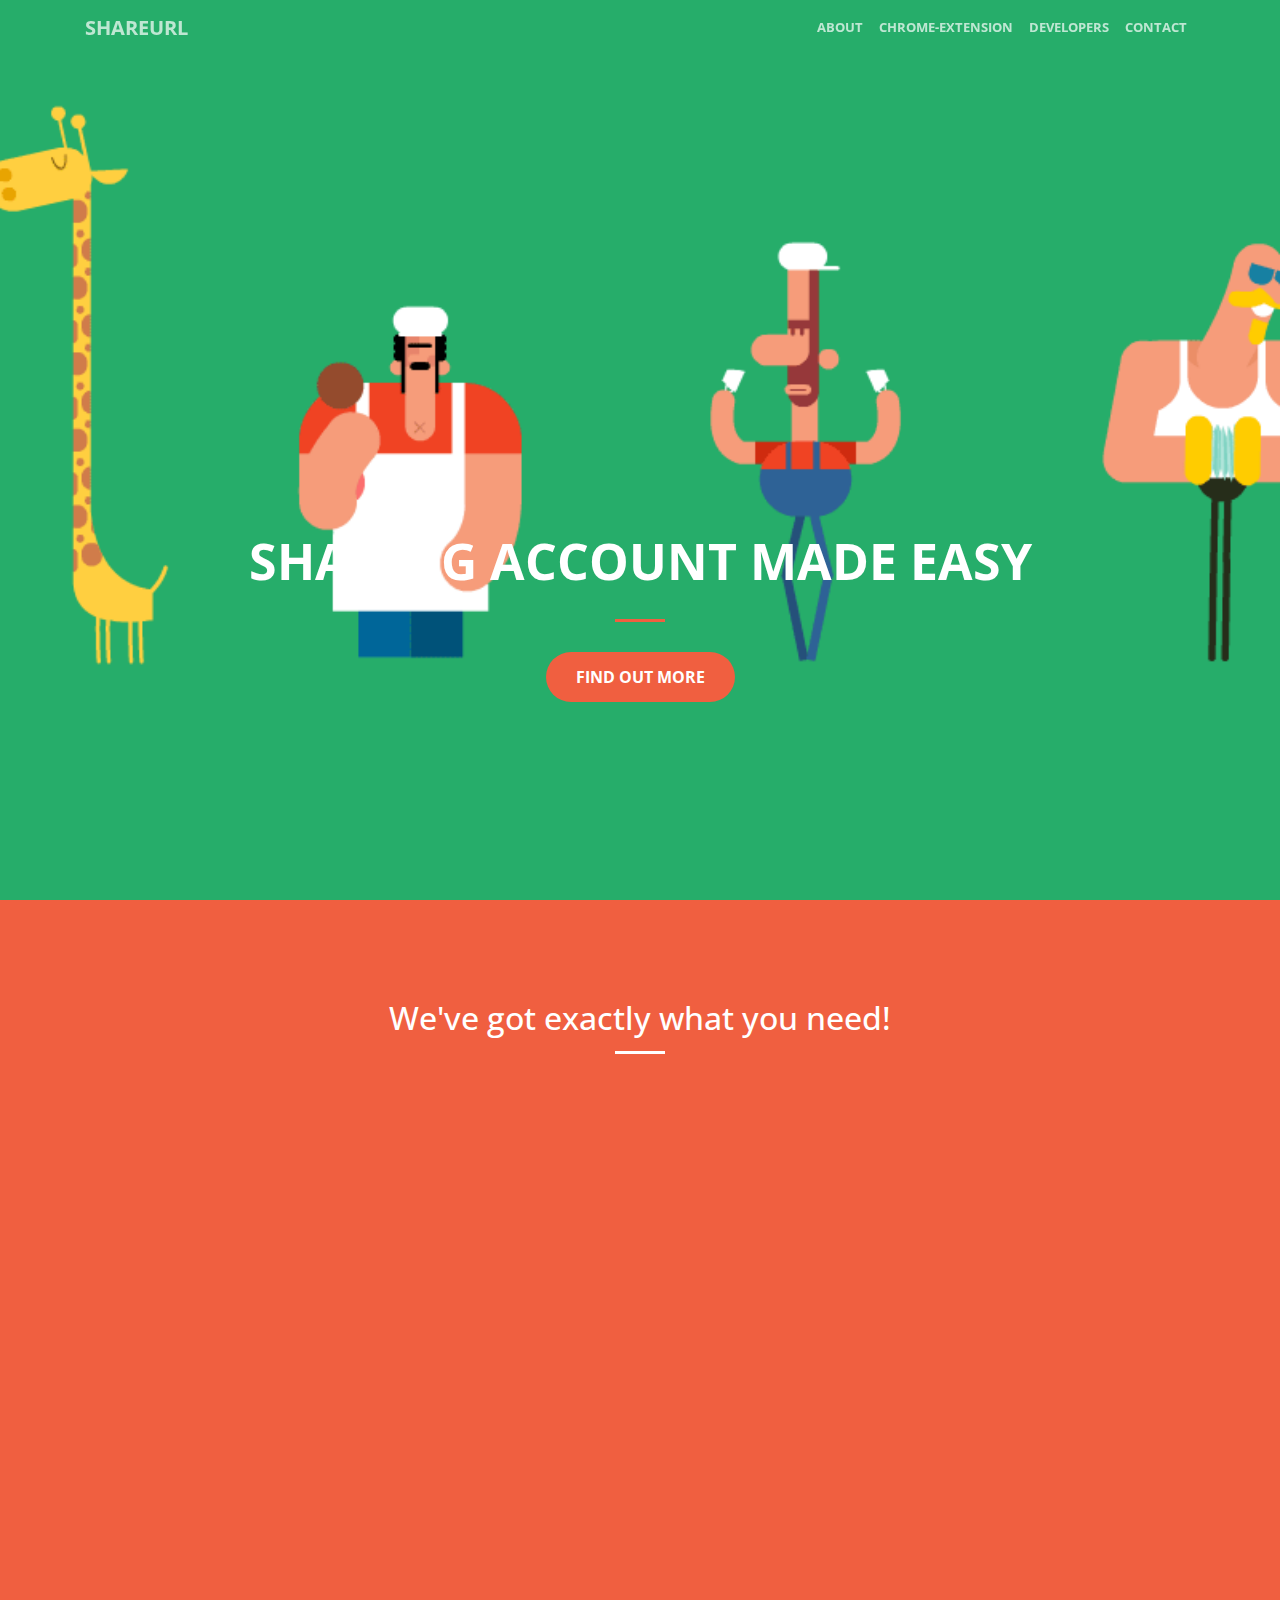
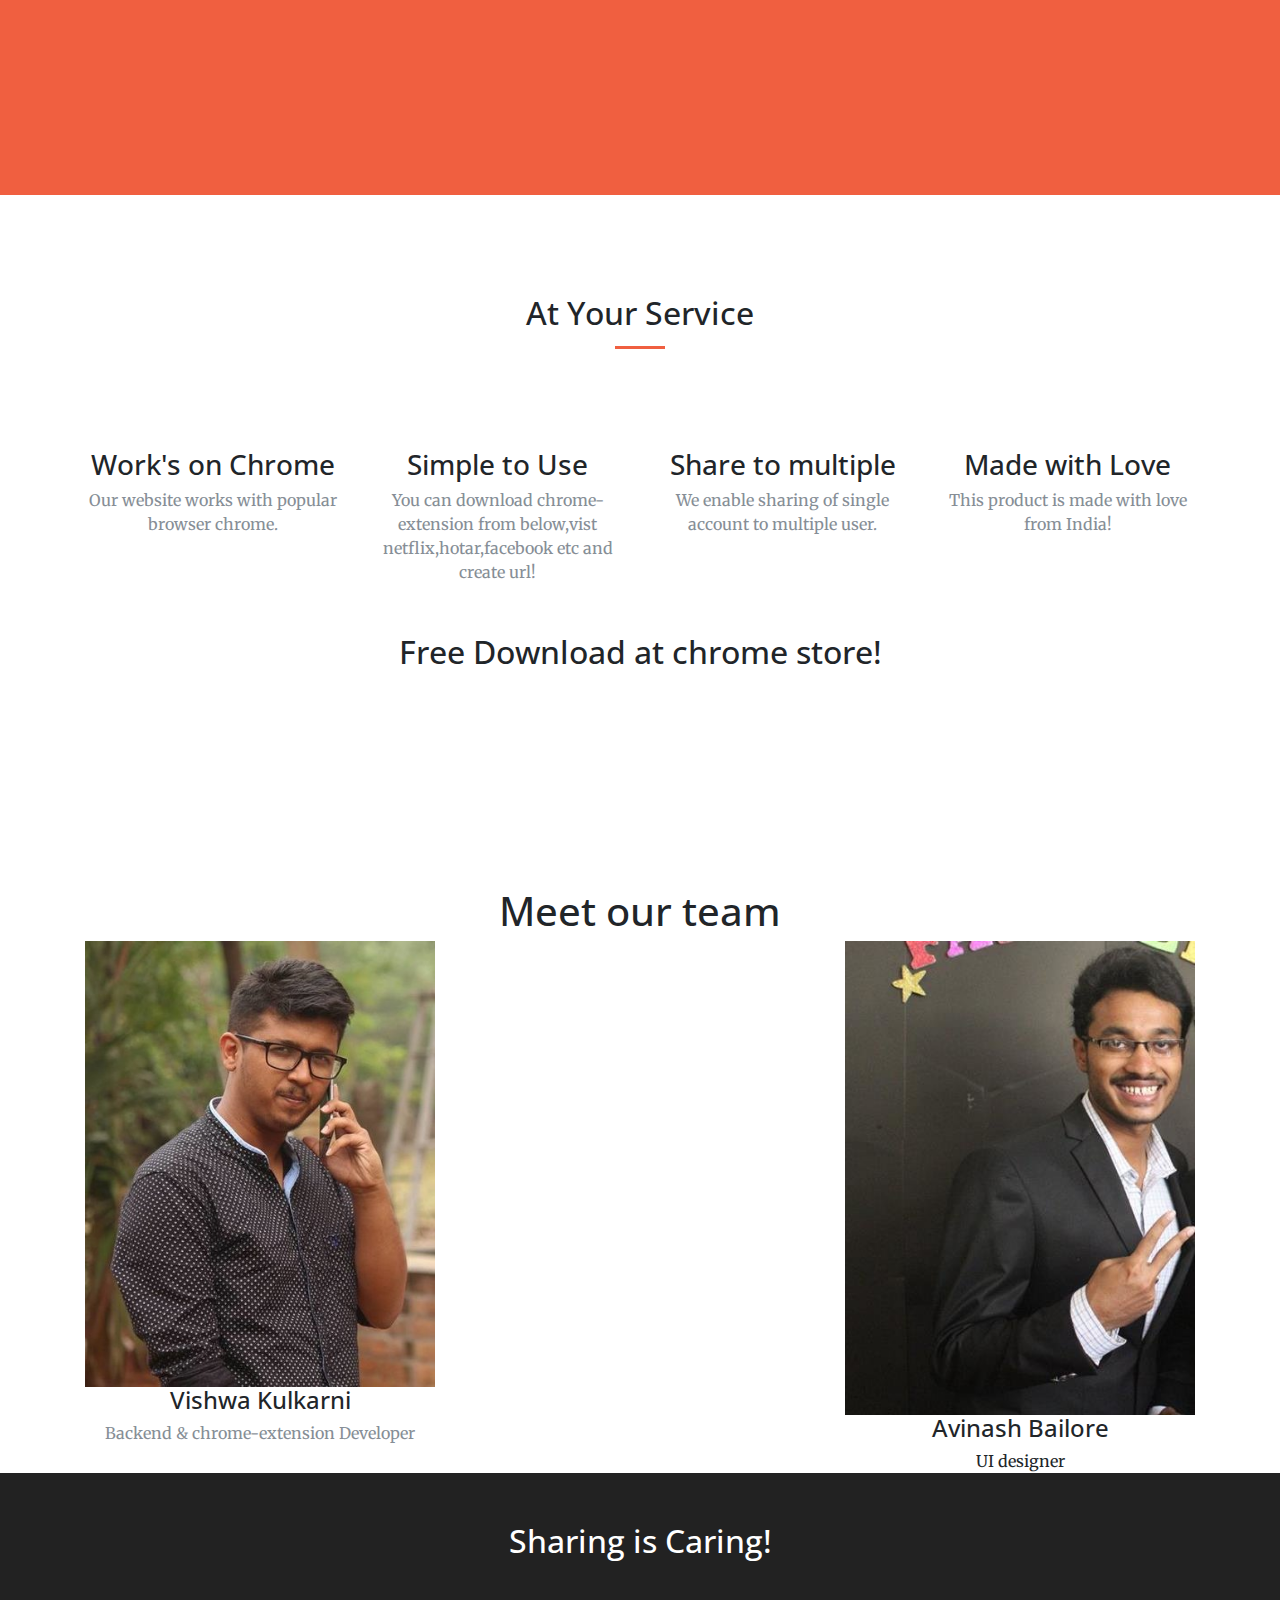
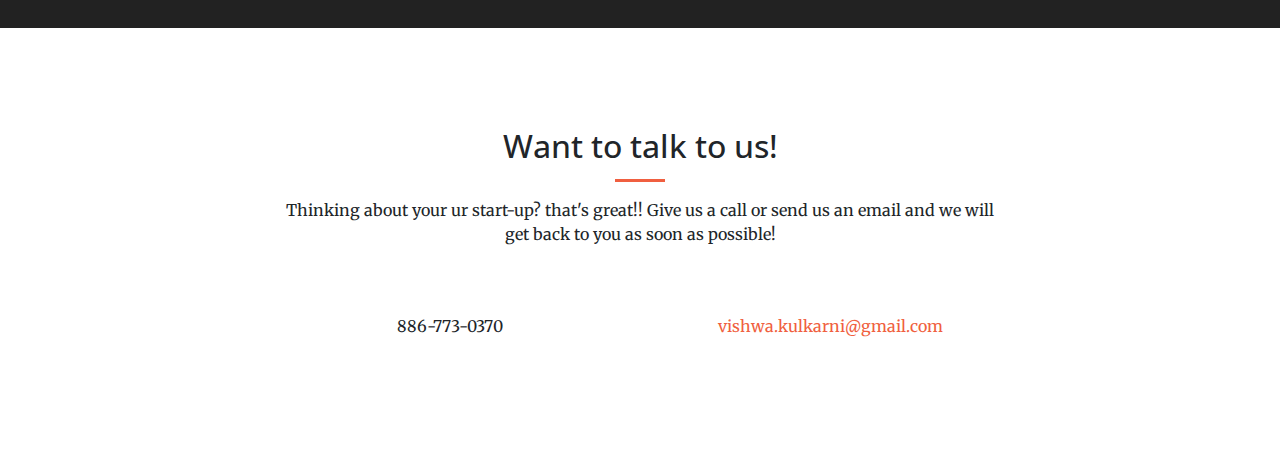
<file: templates/index.html>
<!DOCTYPE html>
<html lang="en">

  <head>

    <meta charset="utf-8">
    <meta name="viewport" content="width=device-width, initial-scale=1, shrink-to-fit=no">
    <meta name="description" content="">
    <meta name="author" content="">

    <title>ShareUrl-Sharing is caring</title>

    <!-- Bootstrap core CSS -->
    <link href="../static/vendor/bootstrap/css/bootstrap.min.css" rel="stylesheet">

    <link rel="shortcut icon" type="image/png" href="../static/img/icons/logo.png"/>


    <!-- Custom fonts for this template -->
    <link href="../static/vendor/font-awesome/css/font-awesome.min.css" rel="stylesheet" type="text/css">
    <link href='https://fonts.googleapis.com/css?family=Open+Sans:300italic,400italic,600italic,700italic,800italic,400,300,600,700,800' rel='stylesheet' type='text/css'>
    <link href='https://fonts.googleapis.com/css?family=Merriweather:400,300,300italic,400italic,700,700italic,900,900italic' rel='stylesheet' type='text/css'>

    <!-- Plugin CSS -->
    <link href="../static/vendor/magnific-popup/magnific-popup.css" rel="stylesheet">

    <!-- Custom styles for this template -->
    <link href="../static/css/template.css" rel="stylesheet">
    <link href="../static/css/creative.css" rel="stylesheet">
    <link href="../static/css/materialdesignicons.min.css" rel="stylesheet">

  </head>

  <body id="page-top">

    <!-- Navigation -->
    <nav class="navbar navbar-expand-lg navbar-light fixed-top" id="mainNav">
      <div class="container">
        <a class="navbar-brand js-scroll-trigger" href="#page-top">ShareUrl</a>
        <button class="navbar-toggler navbar-toggler-right" type="button" data-toggle="collapse" data-target="#navbarResponsive" aria-controls="navbarResponsive" aria-expanded="false" aria-label="Toggle navigation">
          <span class="navbar-toggler-icon"></span>
        </button>
        <div class="collapse navbar-collapse" id="navbarResponsive">
          <ul class="navbar-nav ml-auto">
            <li class="nav-item">
              <a class="nav-link js-scroll-trigger" href="#about">About</a>
            </li>
            <li class="nav-item">
              <a class="nav-link js-scroll-trigger" href="#services">chrome-extension</a>
            </li>
            <li class="nav-item">
              <a class="nav-link js-scroll-trigger" href="#portfolio">developers</a>
            </li>
            <li class="nav-item">
              <a class="nav-link js-scroll-trigger" href="#contact">Contact</a>
            </li>
          </ul>
        </div>
      </div>
    </nav>

    <header class="masthead mastheadNavigate">
      <div class="header-content">
        <div class="header-content-inner">
          <br><br><br><br><br><br><br><br><br><br><br><br><br><br>
          <h1 id="homeHeading">Sharing account made easy</h1>
          <hr>
          <a class="btn btn-primary btn-xl js-scroll-trigger" href="#about">Find Out More</a>
        </div>
      </div>
    </header>

    <section class="bg-primary" id="about">
      <div class="container">
          <h2 align="center" class="section-heading text-white">We've got exactly what you need!</h2>
          <hr class="light"> 
          <div class="embed-responsive embed-responsive-16by9">
              <iframe class="embed-responsive-item" src="https://www.youtube.com/embed/mBrI1czju7w"></iframe>
            </div>            
      </div>
    </section>

    <section id="services">
      <div class="container">
        <div class="row">
          <div class="col-lg-12 text-center">
            <h2 class="section-heading">At Your Service</h2>
            <hr class="primary">
          </div>
        </div>
      </div>
      <div class="container">
        <div class="row">
          <div class="col-lg-3 col-md-6 text-center">
            <div class="service-box">
              <i class="fa fa-4x fa-chrome text-primary sr-icons"></i>
              <h3>Work's on Chrome</h3>
              <p class="text-muted">Our website works with popular browser chrome.</p>
            </div>
          </div>
          <div class="col-lg-3 col-md-6 text-center">
            <div class="service-box">
              <i class="fa fa-cog fa-spin fa-4x fa-fw text-primary sr-icons"></i>
              <h3>Simple to Use</h3>
              <p class="text-muted">You can download chrome-extension from below,vist netflix,hotar,facebook etc and create url! </p>
            </div>
          </div>
          <div class="col-lg-3 col-md-6 text-center">
            <div class="service-box">
              <i class="fa fa-4x  fa-users text-primary sr-icons"></i>
              <h3>Share to multiple</h3>
              <p class="text-muted">We enable sharing of single account to multiple user.</p>
            </div>
          </div>
          <div class="col-lg-3 col-md-6 text-center">
            <div class="service-box">
              <i class="fa fa-4x fa-heart text-primary sr-icons"></i>
              <h3>Made with Love</h3>
              <p class="text-muted">This product is made with love from India!</p>
            </div>
          </div>
        </div>
      </div>
      <div class="call-to-action">
          <div class="container text-center">
            <h2>Free Download at chrome store!</h2>
            <a class="btn btn-primary btn-xl sr-button" href="https://chrome.google.com/webstore/detail/fanfmpddlmekneofaoeijddmadflebof/" target="_blank" >Download Now!</a>
          </div>
        </div>
    </section>

    <section class="p-0" id="portfolio">
        <div class="container">
          <div class="sectionContent">
             <h1 align="center">
                Meet our team
              </h1>
            <div class="row nino-hoverEffect">
              <div class="col-md-4 col-sm-4">
                <div class="item">
                  <div class="overlay" href="#">
                    <div class="content">
                        <a href="https://www.facebook.com/vishy.kulkarni" class="nino-icon"><i class="fa fa-facebook fa-3x sr-contact"></i></a>
                        <a href="https://twitter.com/vishy_kulk" class="nino-icon"><i class="fa fa-twitter fa-3x sr-contact"></i></a>
                        <a href="https://www.instagram.com/vishy_kulk/" class="nino-icon"><i class="fa fa-instagram fa-3x sr-contact"></i></a>
                        <a href="https://github.com/vishwakulkarni" class="nino-icon"><i class="fa fa-github fa-3x sr-contact"></i></a>
                    </div>
                    <img src="../static/img/portfolio/fullsize/rsz_vishwa.jpg" alt="">
                  </div>
                </div>
                <div class="info">
                  <h4 class="name">Vishwa Kulkarni</h4>
                  <p class="text-muted">Backend & chrome-extension Developer</p>
                </div>
              </div>
              <div class="col-md-4 col-sm-4">
              </div>
              <div class="col-md-4 col-sm-4">
                <div class="item">
                  <div class="overlay" href="#">
                    <div class="content">
                      <a href="https://www.facebook.com/avinash.bailore" class="nino-icon"><i class="fa fa-facebook fa-3x sr-contact"></i></a>
                      <a href="https://www.facebook.com/avinash.bailore" class="nino-icon"><i class="fa fa-twitter fa-3x sr-contact"></i></a>
                      <a href="https://www.facebook.com/avinash.bailore" class="nino-icon"><i class="fa fa-instagram fa-3x sr-contact"></i></a>
                      <a href="https://www.facebook.com/avinash.bailore" class="nino-icon"><i class="fa fa-github fa-3x sr-contact"></i></a>
                    </div>
                    <img src="../static/img/portfolio/fullsize/rsz_avi.jpg" alt="">
                  </div>
                </div>
                <div class="info">
                  <h4 class="name">Avinash Bailore</h4>
                  <span class="regency">UI designer</span>
                </div>
              </div>
            </div>
          </div>
        </div>
        <!-- <div class="container">
            <div class="row">
              <div class="col-lg-12 text-center">
                <h2 class="section-heading">Our Amazing Team</h2>
      
              </div>
            </div>
            <div class="row">
              <div class="col-sm-4">
                <div class="team-member">
                  <img class="mx-auto rounded-circle" src="../static/img/portfolio/fullsize/rsz_vishwa.jpg" alt="">
                  <h4>Vishwa Kulkarni</h4>
                  <p class="text-muted">Backend & Extension developer</p>
                  <ul class="list-inline social-buttons">
                    <li class="list-inline-item">
                        <a href="https://twitter.com/vishy_kulk"><i class="fa fa-twitter fa-3x sr-contact"></i></a>
                    </li>
                    <li class="list-inline-item">
                        <a href="https://www.facebook.com/vishy.kulkarni"><i class="fa fa-facebook fa-3x sr-contact"></i></a>
                    </li>
                    <li class="list-inline-item">
                        <a href="https://github.com/vishwakulkarni"><i class="fa fa-github fa-3x sr-contact"></i></a>
                    </li>
                  </ul>
                </div>
              </div>
              <div class="col-sm-4">
        
              </div>
              <div class="col-sm-4">
                <div class="team-member">
                  <img class="mx-auto rounded-circle" src="../static/img/portfolio/fullsize/rsz_avi.jpg" alt="">
                  <h4>Avinash Bailore</h4>
                  <p class="text-muted">Frontend Developer</p>
                  <ul class="list-inline social-buttons">
                      <li class="list-inline-item">
                          <a href="https://www.facebook.com/avinash.bailore"><i class="fa fa-twitter fa-3x sr-contact"></i></a>
                      </li>
                      <li class="list-inline-item">
                          <a href="https://www.facebook.com/avinash.bailore"><i class="fa fa-facebook fa-3x sr-contact"></i></a>
                      </li>
                      <li class="list-inline-item">
                          <a href="https://www.facebook.com/avinash.bailore"><i class="fa fa-github fa-3x sr-contact"></i></a>
                      </li>
                    </ul>
                </div>
              </div>
            </div>
            <div class="row">
              <div class="col-lg-8 mx-auto text-center">
                
              </div>
            </div>
          </div> -->
    </section>

    <div class="call-to-action bg-dark">
      <div class="container text-center">
        <h2 color="white">Sharing is Caring!</h2>
      </div>
    </div>

    <section id="contact">
      <div class="container">
        <div class="row">
          <div class="col-lg-8 mx-auto text-center">
            <h2 class="section-heading">Want to talk to us!</h2>
            <hr class="primary">
            <p>Thinking about your ur start-up? that's great!! Give us a call or send us an email and we will get back to you as soon as possible!</p>
          </div>
        </div>
        <div class="row">
          <div class="col-lg-4 ml-auto text-center">
            <i class="fa fa-phone fa-3x sr-contact"></i>
            <p>886-773-0370</p>
          </div>
          <div class="col-lg-4 mr-auto text-center">
            <i class="fa fa-envelope-o fa-3x sr-contact"></i>
            <p>
              <a href="mailto:vishwa.kulkarni@gmail.com">vishwa.kulkarni@gmail.com</a>
            </p>
          </div>
        </div>
      </div>
    </section>

    <!-- Bootstrap core JavaScript -->
    <script src="../static/vendor/jquery/jquery.min.js"></script>
    <script src="../static/vendor/popper/popper.min.js"></script>
    <script src="../static/vendor/bootstrap/js/bootstrap.min.js"></script>

    <!-- Plugin JavaScript -->
    <script src="../static/vendor/jquery-easing/jquery.easing.min.js"></script>
    <script src="../static/vendor/scrollreveal/scrollreveal.min.js"></script>
    <script src="../static/vendor/magnific-popup/jquery.magnific-popup.min.js"></script>

    <!-- Custom scripts for this template -->
    <script src="../static/js/creative.min.js"></script>

  </body>

</html>
</file>
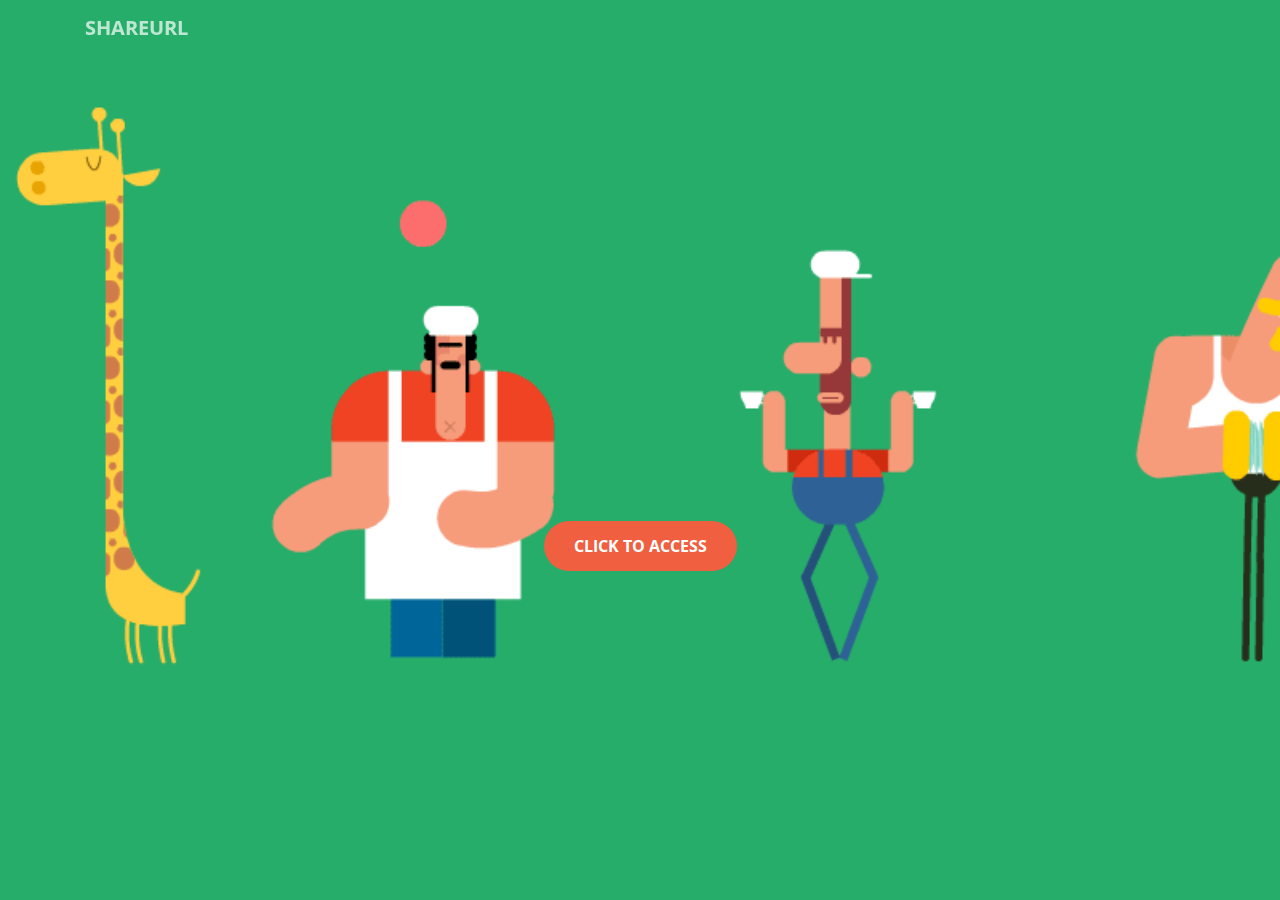
<file: templates/navigate.html>
<!DOCTYPE html>
<html lang="en">

  <head>

    <meta charset="utf-8">
    <meta name="viewport" content="width=device-width, initial-scale=1, shrink-to-fit=no">
    <meta name="description" content="">
    <meta name="author" content="">

    <title>ShareUrl-Sharing is caring</title>

    <!-- Bootstrap core CSS -->
    <link href="../static/vendor/bootstrap/css/bootstrap.min.css" rel="stylesheet">

    <link rel="shortcut icon" type="image/png" href="../static/img/icons/logo.png"/>
    
    <!-- Custom fonts for this template -->
    <link href="../static/vendor/font-awesome/css/font-awesome.min.css" rel="stylesheet" type="text/css">
    <link href='https://fonts.googleapis.com/css?family=Open+Sans:300italic,400italic,600italic,700italic,800italic,400,300,600,700,800' rel='stylesheet' type='text/css'>
    <link href='https://fonts.googleapis.com/css?family=Merriweather:400,300,300italic,400italic,700,700italic,900,900italic' rel='stylesheet' type='text/css'>

    <!-- Plugin CSS -->
    <link href="../static/vendor/magnific-popup/magnific-popup.css" rel="stylesheet">

    <!-- Custom styles for this template -->
    <link href="../static/css/creative.css" rel="stylesheet">

    <script src="../static/js/event-generator.js"></script>

  </head>

  <body id="page-top">

        <!-- Modal content--> 
        <div class="modal fade" id="myModal" role="dialog">
            <div class="modal-dialog">
            
              <!-- Modal content-->
              <div class="modal-content">
                <div class="modal-header">
                  <h4 class="modal-title">Share Url</h4>
                </div>
                <div class="modal-body">
                        <button type="button" onclick="window.open('https://chrome.google.com/webstore/detail/fanfmpddlmekneofaoeijddmadflebof/','_blank');" class="btn btn-primary">Install chrome-Extension</button>
                </div>
                <div class="modal-footer">
                  <button type="button" class="btn btn-default" data-dismiss="modal">Close</button>
                </div>
              </div>
              
            </div>
          </div>

    <!-- Navigation -->
    <nav class="navbar navbar-expand-lg navbar-light fixed-top" id="mainNav">
      <div class="container">
        <a class="navbar-brand js-scroll-trigger" href="/">ShareUrl</a>
        <button class="navbar-toggler navbar-toggler-right" type="button" data-toggle="collapse" data-target="#navbarResponsive" aria-controls="navbarResponsive" aria-expanded="false" aria-label="Toggle navigation">
          <span class="navbar-toggler-icon"></span>
        </button>
      </div>
    </nav>

    <header id="masthead" class="masthead mastheadNavigate">
      <div class="header-content">
        <div class="header-content-inner">
          <br><br><br><br><br><br><br><br>
          <button class="btn btn-primary btn-xl js-scroll-trigger" onclick="go()">click to access</button>
        </div>
      </div>
    </header>

    <!-- Bootstrap core JavaScript -->
    <script src="../static/vendor/jquery/jquery.min.js"></script>
    <script src="../static/vendor/popper/popper.min.js"></script>
    <script src="../static/vendor/bootstrap/js/bootstrap.min.js"></script>

    <!-- Plugin JavaScript -->
    <script src="../static/vendor/jquery-easing/jquery.easing.min.js"></script>
    <script src="../static/vendor/scrollreveal/scrollreveal.min.js"></script>
    <script src="../static/vendor/magnific-popup/jquery.magnific-popup.min.js"></script>

    <!-- Custom scripts for this template -->

  </body>

</html>
</file>
<file: static/css/template.css>
/**
* @author    Ninodezign.com http://www.ninodezign.com
* @copyright Copyright (C) 2016 Ninodezign.com. All rights reserved.
* @license   Ninodezign.com Proprietary License
*/
/* ============================== DEFAULT HTML ============================== */

/* =============== DEFAULT HTML - IMAGES STYLES =============== */
img {
	border: none;
	max-width: 100%;
}
img.image-left {
	float: left;
	margin-right: 5px;
}
img.img-full-width {
	width: 100%;
}
/* =============== PREDEFINED CONTENT ALIGN =============== */
.margin-left {
	margin-left: 1em !important;
	margin-right: 0;
}
.margin-right {
	margin-left: 0;
	margin-right: 1em !important;
}
/* ============================== LAYOUT ============================== */
/* =============== LAYOUT - GENERAL LAYOUT =============== */
.container {
	position: relative;
}
[layout="row"] {
	display: -webkit-flex;
	display: -moz-flex;
	display: -ms-flexbox;
	display: flex;
}
.fsr {
	-webkit-flex-shrink: 0;
	flex-shrink: 0;
}
.fg {
	-webkit-flex-grow: 1;
	flex-grow: 1;
}
.fw {
	flex-wrap: wrap;
}
.verticalStretch {
	-ms-flex-align: stretch;
	-webkit-align-items: stretch;
	-webkit-box-align: stretch;
	align-items: stretch;
}
.verticalCenter {
	-ms-flex-align: center;
	-webkit-align-items: center;
	-webkit-box-align: center;
	align-items: center;
}
.nino-btn {
	display: inline-block;
	color: #fff;
	text-transform: uppercase;
	padding: 10px 20px;
	text-align: center;
	border: 2px solid #fff;
	font-size: 12px;
	line-height: 100%;
}
.nino-btn:hover {
	color: #fff;
}
.bg-white {
	background-color: #fff !important;
}
/* =============== HOVER EFFECT =============== */
.nino-hoverEffect {
	text-align: center;
}
.nino-hoverEffect .item {
	background: #95e1d3;
	display: inline-block;
}
.nino-hoverEffect .item .overlay {
	display: block;
	position: relative;
	left: 0;
	top: 0;
	-webkit-transition: all .3s ease-in-out;
	   -moz-transition: all .3s ease-in-out;
		 -o-transition: all .3s ease-in-out;
		-ms-transition: all .3s ease-in-out;
			transition: all .3s ease-in-out;
}
.nino-hoverEffect .item .overlay:before {
	content: "";
	position: absolute;
	left: 0;
	top: 0;
	width: 100%;
	height: 100%;
	opacity: 0;	
	-webkit-transition: all .3s ease-in-out;
	   -moz-transition: all .3s ease-in-out;
		 -o-transition: all .3s ease-in-out;
		-ms-transition: all .3s ease-in-out;
			transition: all .3s ease-in-out;
	background: rgba(243,129,129,0.9); /* fallback for old browsers */ /* Chrome 10-25, Safari 5.1-6 */
	background: -webkit-linear-gradient(top, rgba(243,129,129,0.9), rgba(252, 227, 138, 0.9));
	background: -o-linear-gradient(top, rgba(243,129,129,0.9), rgba(252, 227, 138, 0.9));
	background: linear-gradient(to bottom, rgba(243,129,129,0.9), rgba(252, 227, 138, 0.9)); /* W3C, IE 10+/ Edge, Firefox 16+, Chrome 26+, Opera 12+, Safari 7+ */
}
.nino-hoverEffect .item:hover .overlay {
	left: -10px;
	top: -10px;
}
.nino-hoverEffect .item:hover .overlay:before {
	opacity: 1;	
}
.nino-hoverEffect .content {
	position: absolute;
	left: 0;
	top: 50%;
	width: 100%;
	z-index: 1;
	opacity: 0;
	text-align: center;
	color: #fff;
	text-transform: uppercase;	
	-webkit-transform: translateY(-50%);
	   -moz-transform: translateY(-50%);
		 -o-transform: translateY(-50%);
		-ms-transform: translateY(-50%);
			transform: translateY(-50%);
}
.nino-hoverEffect .item:hover .content {
	opacity: 1;
}
/* =============== LAYOUT - HEADER AREA =============== */
#nino-header {
	position: relative;
	font-family: 'Montserrat', sans-serif;
	background: url(../images/bg-header.jpg) no-repeat center center / cover;
}
#nino-header:after {
	content: "";
	position: absolute;
	left: 0;
	top: 0;
	width: 100%;
	height: 100%;
	background: rgba(243,129,129,0.9); /* fallback for old browsers */ /* Chrome 10-25, Safari 5.1-6 */
	background: -webkit-linear-gradient(top, rgba(243,129,129,0.9), rgba(252, 227, 138, 0.9));
	background: -o-linear-gradient(top, rgba(243,129,129,0.9), rgba(252, 227, 138, 0.9));
	background: linear-gradient(to bottom, rgba(243,129,129,0.9), rgba(252, 227, 138, 0.9)); /* W3C, IE 10+/ Edge, Firefox 16+, Chrome 26+, Opera 12+, Safari 7+ */
}
#nino-headerInner {
	position: relative;
	z-index: 5;
}
/* =============== MAIN SLIDER =============== */
#nino-slider {
	padding: 40px 0 0;
}
#nino-slider .carousel-inner {
	height: 386px;
}
#nino-slider .carousel-inner > .item {
	text-align: center;
	color: #fff;
}
#nino-slider .carousel-indicators {
	width: 100%;
	left: 0;
	margin: 0;
	position: static;
	margin-top: 80px;
}
#nino-slider .carousel-indicators li,
#nino-slider .carousel-indicators li.active {
	float: left;
	width: 25%;
	height: auto;
	margin: 0;	
	text-indent: initial;
	border-radius: 0;
	background: none;
	text-align: left;
	border: none;
}
#nino-slider .carousel-indicators li .inner {
	border-top: 2px solid #f7eac4;
	position: relative;
	color: #faf3e0;
	text-transform: uppercase;
	margin: 0 12px;
	padding: 10px 0;
}
#nino-slider .carousel-indicators li:hover .inner,
#nino-slider .carousel-indicators li.active .inner {
	border-color: #fff;
	color: #fff;
}
#nino-slider .carousel-indicators li:hover .inner:after,
#nino-slider .carousel-indicators li.active .inner:after {
	content: "";
	position: absolute;
	left: 0;
	top: -2px;
	width: 60px;
	height: 2px;
	background: #f38181;
}
#nino-slider .carousel-indicators li .number {
	font-weight: 700;
	font-size: 18px;
	margin-right: 3px;
}
/* =============== LAYOUT - MENU AREA =============== */
#nino-navbar {
	background: none;
	border: none;
	border-radius: 0;
}
#nino-navbar .navbar-brand {
	color: #fff;
	font-weight: 700;
	font-size: 20px;
}
#nino-navbar .navbar-nav > li > a {
	color: #fff;
	font-weight: 500;
	text-transform: uppercase;
	border-bottom: 3px solid transparent;
	padding: 15px 5px 5px;
	margin: 0 12px;
}
#nino-navbar .navbar-nav > li > a:hover,
#nino-navbar .navbar-nav > .active > a, 
#nino-navbar .navbar-nav > .active > a:hover {
	color: #fce38a;
	border-color: #fce38a;
	background: none;
}
#nino-navbar .nino-menuItem {
	float: right;
}
#nino-navbar .nino-iconsGroup li a {
	border: none;
	font-size: 18px;
}
#nino-navbar .navbar-toggle {
	margin-right: 0;
	border: none;
}
#nino-navbar .navbar-toggle:hover,
#nino-navbar .navbar-toggle:focus {
	background: none;
}
#nino-navbar .navbar-toggle .icon-bar {
	background: #fff;
}
/* ----------- FIXED NAVBAR WITH ANIMATE ----------- */
.nino-fixed-nav #nino-navbar {
	position: fixed;
	top: 0;
	left: 0;
    width: 100%;
    background: rgba(241, 114, 114, 0.96);
    z-index: 2;
    -webkit-animation-duration: .5s;
    		animation-duration: .5s;
    -webkit-animation-fill-mode: both;
    		animation-fill-mode: both;
    -webkit-animation-name: fadeInDown;
    		animation-name: fadeInDown;
}
.nino-fixed-nav #nino-navbar .navbar-nav > li > a {
	border: none;
}
@-webkit-keyframes fadeInDown {
    0% {
        opacity: 0;
        -webkit-transform: translate3d(0, -100%, 0);
        transform: translate3d(0, -100%, 0)
    }
    100% {
        opacity: 1;
        -webkit-transform: none;
        transform: none
    }
}
@keyframes fadeInDown {
    0% {
        opacity: 0;
        -webkit-transform: translate3d(0, -100%, 0);
        transform: translate3d(0, -100%, 0)
    }
    100% {
        opacity: 1;
        -webkit-transform: none;
        transform: none
    }
}
/* =============== LAYOUT - CONTENT AREA =============== */
section {
	padding: 80px 0;
}
#nino-slider .nino-sectionHeading {
	font-size: 110px;
	color: #fff;
}
#nino-slider .nino-sectionHeading .nino-subHeading {
	font-size: 55px;
}
#nino-slider .nino-sectionHeading:after {
	background: #fff;
}
.nino-sectionHeading {
	font-weight: 700;
	font-size: 25px;
	line-height: 1;
	position: relative;
	padding-bottom: 20px;
	margin-bottom: 30px;
	text-align: center;
	color: #333;
}
.nino-sectionHeading:after {
	content: "";
	position: absolute;
	left: 50%;
	bottom: 0;
	width: 50px;
	height: 2px;
	background: #f38181;
	transform: translateX(-50%);
}
.nino-sectionHeading .nino-subHeading {
	display: block;
	text-transform: none;
	font-weight: 400;
	font-family: 'Kaushan Script', cursive;
	font-size: 20px;
	margin-bottom: 20px;
}
.nino-sectionDesc {
	text-align: center;
	max-width: 750px;
	margin: 0 auto 40px;
}
/* =============== SECTION STORY ABOUT US =============== */
#nino-story .content {
	font-weight: 700;
	font-size: 14px;
}
#nino-story .content .nino-icon {
	display: block;
	font-size: 30px;
}
/* =============== SECTION COUNTING =============== */
#nino-counting {
	padding: 0;
	background: #95e1d3;
	font-family: 'Montserrat', sans-serif;
	text-align: center;
	color: #fff;
	text-transform: uppercase;
	font-size: 14px;
}
#nino-counting .item {
	width: 20%;
	padding: 60px 5px;
	border-right: 1px solid rgba(255, 255, 255, 0.35);
}
#nino-counting .item:first-child {
	border-left: 1px solid rgba(255, 255, 255, 0.35);
}
#nino-counting .number {
	font-size: 65px;
	font-weight: 700;
	line-height: 100%;
	margin-bottom: 10px;
}
/* =============== SECTION SERVICES =============== */
#nino-services .nino-icon {
	font-size: 30px;
	margin-right: 20px;
	color: #95e1d3;
}
#nino-services .item:not(:nth-last-child(-n+3)) {
	border-bottom: 1px solid #e5e5e5;
	margin-bottom: 50px;
	padding-bottom: 40px;
}
#nino-services .nino-serviceTitle {
	font-weight: 500;
	font-size: 14px;
}
/* =============== SECTION UNIQUE DESIGN =============== */
#nino-uniqueDesign {
	padding-bottom: 0;
	margin-bottom: 30px;
	background: #e0e0e0 url(../images/unique-design/bg-unique-design.jpg) no-repeat center center / cover;
}
#nino-uniqueDesign .nino-devices {
	position: relative;
	text-align: center;
}
#nino-uniqueDesign .nino-devices .tablet {
	width: 380px;
}
#nino-uniqueDesign .nino-devices .mobile {
	position: absolute;
	bottom: -60px;
	left: 50%;
	margin-left: 140px;
	width: 170px;
}
/* =============== SECTION WHAT WE DO =============== */
#nino-whatWeDo .panel-group {
	margin: 0;
}
#nino-whatWeDo .panel-group .panel+.panel {
    margin-top: 8px;
}
#nino-whatWeDo .panel-default {
	border-color: #e5e5e5;
	border-radius: 0;
}
#nino-whatWeDo .panel-default > .panel-heading {
	background: #fff;
	padding: 0;
}
#nino-whatWeDo .panel-title {
	font-size: 14px;
}
#nino-whatWeDo .panel-title a {
	display: block;
	padding: 20px 15px 20px 50px;
	position: relative;
	text-decoration: none;
}
#nino-whatWeDo .panel-title .nino-icon {
	position: absolute;
	left: 10px;
	top: 13px;
	font-size: 30px;
	color: #95e1d3;
}
#nino-whatWeDo .panel-title .nino-icon.arrow {
	left: auto;
	right: 10px;
	color: #ccc;
}
#nino-whatWeDo .panel-title .collapsed .nino-icon.arrow {
	-webkit-transform: rotate(180deg);
	   -moz-transform: rotate(180deg);
		 -o-transform: rotate(180deg);
		-ms-transform: rotate(180deg);
			transform: rotate(180deg);
}
#nino-whatWeDo .panel-body {
	font-style: italic;
	height: 185px;
	font-weight: 300;
}
#nino-whatWeDo .mCS-default .mCSB_scrollTools .mCSB_dragger .mCSB_dragger_bar,
#nino-whatWeDo .mCS-default .mCSB_scrollTools .mCSB_dragger.mCSB_dragger_onDrag .mCSB_dragger_bar, 
#nino-whatWeDo .mCS-default .mCSB_scrollTools .mCSB_dragger:active .mCSB_dragger_bar {
	background: #95e1d3;
}
#nino-whatWeDo .mCSB_scrollTools .mCSB_draggerRail {
	background: #f5f5f5;
}
/* =============== SECTION TESTIMONIAL =============== */
.nino-testimonial {
	background: #f8f8f8;
	padding: 60px 0;
}
.nino-testimonial .unslider-arrow {
	font-size: 40px;
	color: #ccc;
	top: 50%;
	-webkit-transform: translateY(-50%);
	   -moz-transform: translateY(-50%);
		 -o-transform: translateY(-50%);
		-ms-transform: translateY(-50%);
			transform: translateY(-50%);
}
.nino-testimonialSlider {
	margin: 0 80px;
}
.nino-testimonialSlider .nino-avatar {
	width: 190px;
	margin-right: 35px;
}
.nino-testimonialSlider .nino-symbol {
	margin: 0 35px 0 5px;
}
.nino-testimonialSlider .nino-symbol .nino-icon {
	padding: 16px;
	border: 2px solid #95e1d3;
	font-size: 65px;
	color: #95e1d3;
}
.nino-testimonialSlider .quote {
	font-size: 18px;
	font-weight: 300;
	font-style: italic;
	margin-bottom: 10px;
}
.nino-testimonialSlider .name {
    font-family: 'Kaushan Script', cursive;
    font-size: 18px;
    position: relative;
    padding-left: 50px;
}
.nino-testimonialSlider .name:after {
	content: "";
	position: absolute;
	left: 0;
	top: 50%;
	width: 40px;
	height: 2px;
	background: #f38181;
	-webkit-transform: translateY(-50%);
	   -moz-transform: translateY(-50%);
		 -o-transform: translateY(-50%);
		-ms-transform: translateY(-50%);
			transform: translateY(-50%);
}
/* =============== SECTION BRAND =============== */
#nino-brand {
	padding: 50px 0;
	background: #f8f8f8;
	text-align: center;
}
#nino-brand a {
	display: block;
}
#nino-brand a:hover {
	-webkit-transform: scale(1.1,1.1);
	   -moz-transform: scale(1.1,1.1);
		 -o-transform: scale(1.1,1.1);
		-ms-transform: scale(1.1,1.1);
			transform: scale(1.1,1.1);
}
/* =============== SECTION PORTFOLIO =============== */
#nino-portfolio {
	padding-bottom: 0;
}
#nino-portfolio .nino-portfolioItems {
	position: relative;
	margin: 0;
	padding: 0;
}
#nino-portfolio .nino-portfolioItems li {
	float: left;
	width: 25%;
	background: #fff;
	position: relative;
}
#nino-portfolio .nino-portfolioItems li a,
#nino-portfolio .nino-portfolioItems li a img {
	display: block;
	position: relative;
}
#nino-portfolio .nino-portfolioItems li a {
	overflow: hidden;
	color: #fff;
}
#nino-portfolio .nino-portfolioItems li .overlay {
	position: absolute;
	width: 100%;
	height: 100%;
	text-align: center;
	background: rgba(243,129,129,0.9); /* fallback for old browsers */ /* Chrome 10-25, Safari 5.1-6 */
	background: -webkit-linear-gradient(top, rgba(243,129,129,0.9), rgba(252, 227, 138, 0.9));
	background: -o-linear-gradient(top, rgba(243,129,129,0.9), rgba(252, 227, 138, 0.9));
	background: linear-gradient(to bottom, rgba(243,129,129,0.9), rgba(252, 227, 138, 0.9)); /* W3C, IE 10+/ Edge, Firefox 16+, Chrome 26+, Opera 12+, Safari 7+ */
}
#nino-portfolio .nino-portfolioItems li .content {
	position: absolute;
	left: 0 !important;
	top: 50% !important;
	width: 100%;
	-webkit-transform: translateY(-50%);
	   -moz-transform: translateY(-50%);
		 -o-transform: translateY(-50%);
		-ms-transform: translateY(-50%);
			transform: translateY(-50%);
}
#nino-portfolio .nino-portfolioItems li .nino-icon {
	font-size: 30px;
}
#nino-portfolio .nino-portfolioItems li .title {
	color: #fff;
	font-size: 14px;
	margin: 5px 0 5px;
}
#nino-portfolio .nino-portfolioItems li .desc {
	font-style: italic;
	font-size: 12px;
}
/* =============== SECTION OUR TEAM =============== */
#nino-ourTeam .content .nino-icon {
	display: inline-block;
	font-size: 25px;
	color: #f38181;
	background: #fce38a;
	padding: 10px;
	margin: 0 -1px;
	line-height: 100%;
}
#nino-ourTeam .content .nino-icon:hover {
	color: #fff;
	background: #f38181;
}
#nino-ourTeam .info {
	margin-top: 35px;
	text-align: center;
}
#nino-ourTeam .name {
	font-size: 14px;
	margin: 0 0 5px;
}
#nino-ourTeam .regency {
	font-style: italic;
}
/* =============== SECTION HAPPY CLIENT =============== */
#nino-happyClient {
	background: url(../images/happy-client/bg-happy-client.jpg) no-repeat center center / cover;
}
#nino-happyClient .item {
	margin-bottom: 30px;
}
#nino-happyClient .nino-avatar {
	width: 80px;
	margin-right: 30px;
}
#nino-happyClient .name {
	font-size: 14px;
}
#nino-happyClient .regency {
	position: relative;
	padding-bottom: 12px;
	display: inline-block;
	font-style: italic;
	margin-bottom: 12px;
}
#nino-happyClient .regency:after {
	content: "";
	position: absolute;
	left: 0;
	bottom: 0;
	width: 50px;
	height: 2px;
	background: #f38181;
}
/* =============== SECTION LATEST BLOG =============== */
#nino-latestBlog article .articleThumb {
	position: relative;
	margin-bottom: 20px;
}
#nino-latestBlog article .date {
	position: absolute;
	background: #95e1d3;
	left: -10px;
	bottom: 10px;
	padding: 10px 15px;
	color: #fff;
	text-align: center;
}
#nino-latestBlog article .date .number {
	display: block;
	font-size: 28px;
	line-height: 100%;
	font-weight: 700;
	font-family: 'Montserrat', sans-serif;
}
#nino-latestBlog article .date .text {
	display: block;
	font-weight: 300;
	font-style: italic;
}
#nino-latestBlog article .articleTitle {
	font-size: 14px;
}
#nino-latestBlog article .articleMeta {
	border-top: 1px solid #e5e5e5;
	margin-top: 15px;
	padding-top: 15px;
}
#nino-latestBlog article .articleMeta a {
	color: #999;
	display: inline-block;
	margin-right: 15px;
	font-style: italic;
	font-weight: 300;
}
#nino-latestBlog article .articleMeta a:hover {
	color: #000;
}
#nino-latestBlog article .articleMeta .nino-icon {
	color: #95e1d3;
	font-size: 17px;
	position: relative;
	top: 2px;
}
/* =============== SECTION MAP =============== */
#nino-map {
	padding: 40px 0;
	background: url(../images/map/bg-map.jpg) no-repeat center center / cover;
}
#nino-map .nino-sectionHeading {
	color: #f28989;
	margin: 0;
	cursor: pointer;
}
#nino-map .nino-sectionHeading .nino-icon {
	display: block;
	margin-bottom: 10px;
	font-size: 40px;
}
#nino-map .mapWrap {
	visibility: hidden;
	opacity: 0;
	height: 0 !important;
	margin-top: 20px;
}
#nino-map .mapWrap iframe {
	width: 100%;
	height: 300px;
}
#nino-map.showMap .mapWrap {
	visibility: visible;
	opacity: 1;
	height: auto !important;
	border: 2px solid #ff9c00;
}
#nino-map .nino-locationInfo {
	width: 250px;
}
/* =============== LAYOUT - FOOTER AREA =============== */
footer {
	padding-top: 50px;
	background: #f8f8f8;
}
footer .nino-colHeading {
	margin: 0 0 25px;
	font-size: 14px;
}
footer .colInfo {
	margin-bottom: 30px;
}
/* ----------- COL 1 ----------- */
footer .footerLogo a {
	color: #ccc;
	font-size: 40px;
	font-family: 'Montserrat', sans-serif;
	font-weight: 700;
	display: inline-block;
	margin-bottom: 20px;
	line-height: 100%;
}
footer .nino-followUs {
	margin: 25px 0;
}
footer .nino-followUs .totalFollow {
	color: #333;
	font-weight: 500;
	font-family: 'Montserrat', sans-serif;
	border-bottom: 1px solid #e5e5e5;
	padding-bottom: 5px;
	margin-bottom: 10px;
}
footer .nino-followUs .totalFollow span {
	font-size: 18px;
	font-weight: 700;
}
footer .nino-followUs .socialNetwork .text {
	font-style: italic;
	font-weight: 300;
	display: inline-block;
	margin-right: 10px;
}
footer .nino-followUs .socialNetwork .nino-icon {
	display: inline-block;
	margin: 0 3px;
	font-size: 18px;
	color: #95e1d3;
}
footer .nino-subscribeForm .input-group input,
footer .nino-subscribeForm .input-group .btn {
	border-radius: 0;
}
footer .nino-subscribeForm .input-group input {
	border-color: #e7e7e7;
	box-shadow: none;
	font-style: italic;
	font-size: 15px;
}
footer .nino-subscribeForm .input-group .btn {
	text-transform: uppercase;
	font-weight: 700;
	font-family: 'Montserrat', sans-serif;
	font-size: 14px;
	background: #95e1d3;
	border: none;
}
/* ----------- COL 2 ----------- */
footer .listArticles > li {
	margin-bottom: 20px;
}
footer .listArticles > li:last-child {
	margin-bottom: 0;
}
footer .listArticles .articleThumb {
	width: 120px;
	margin-right: 15px;
}
footer .listArticles .articleTitle {
	font-size: 12px;
	margin: 0 0 5px;
	line-height: 1.4;
}
footer .listArticles .date {
	font-style: italic;
}
/* ----------- COL 3 ----------- */
footer .instagramImages a {
	float: left;
	width: 82px;
	margin: 1px;
}
footer .morePhoto {
	color: #999;
	font-style: italic;
	margin-top: 10px;
	display: inline-block;
}
/* ----------- COPYRIGHT ----------- */
footer .nino-copyright {
	text-align: center;
	border-top: 1px solid #e5e5e5;
	padding: 20px 0;
}
/* =============== SEARCH FORM =============== */
#nino-searchForm {
	position: fixed;
	left: 0;
	top: -100%;
	width: 100%;
	height: 100%;
	background: rgba(0,0,0,.9);
	padding: 20px;
	z-index: 10;
	opacity: 1;
	-webkit-transition: all .3s ease-in-out;
	   -moz-transition: all .3s ease-in-out;
		 -o-transition: all .3s ease-in-out;
		-ms-transition: all .3s ease-in-out;
			transition: all .3s ease-in-out;
}
#nino-searchForm.open {
	top: 0;
	opacity: 1;
}
#nino-searchForm .nino-searchInput {
    position: relative;
    top: 50%;
    height: 100px;
    box-shadow: none;
    font-size: 70px;
    background: none;
    border: none;
    border-bottom: 1px solid #333;
    font-weight: 700;
    padding: 20px 0;
    color: #fff;
    -webkit-transform: translateY(-50%);
	   -moz-transform: translateY(-50%);
		 -o-transform: translateY(-50%);
		-ms-transform: translateY(-50%);
			transform: translateY(-50%);
}
#nino-searchForm .nino-close {
	position: absolute;
	top: 20px;
	right: 20px;
	font-size: 60px;
	cursor: pointer;
}
#nino-searchForm .nino-close:hover {
	color: #fff;
}
/* =============== GO TO TOP =============== */
#nino-scrollToTop {
	width: 50px; 
	height: 50px;
	text-align: center;
	text-decoration: none;
	position: fixed;
	bottom: 10px;
	right: 10px;
	text-indent: -99999em;
	display: none;
	cursor: pointer;
	z-index: 2;
	background: #E74C3C url(../images/go-to-top.png) center center no-repeat;
}
#nino-scrollToTop:hover {
	text-decoration: none;
	background-color: #F75C4C;
}
/* =============== PRETTY PHOTO OVERRIDE =============== */
div.pp_pic_holder a {
	-webkit-transition: all 0s ease 0s;
	   -moz-transition: all 0s ease 0s;
		 -o-transition: all 0s ease 0s;
		-ms-transition: all 0s ease 0s;
			transition: all 0s ease 0s;
}
div.pp_default .pp_description {
	margin: 12px 50px 0 0;
}
div.pp_default .pp_social {
	width: 100%;
}
/* ============================================================ RESPONSIVE ============================================================ */
@media (max-width: 1200px) {

	/* =============== WHAT WE DO =============== */
	#nino-whatWeDo .panel-body {
		height: 118px;
	}
	/* =============== FOOTER =============== */
	footer .nino-followUs {
		margin: 15px 0;
	}
	footer .instagramImages a {
		width: 70px;
	}

}
@media (max-width: 992px) {
	section {
		padding: 45px 0;
	}	
	/* =============== SECTION TESTIMONIAL =============== */
	.nino-testimonial {
		padding: 30px 0;
	}
	.nino-testimonialSlider .quote {
		font-size: 13px;
	}
	.nino-testimonialSlider .nino-avatar {
		width: 130px;
	}
	/* =============== SECTION COUNTING =============== */
	#nino-counting {
		font-size: 10px;
	}
	#nino-counting .item {
		padding: 35px 5px;
	}
	#nino-counting .number {
		font-size: 50px;
	}
	/* =============== SECTION SERVICES =============== */
	#nino-services .item:not(:nth-last-child(-n+2)) {
		border-bottom: 1px solid #e5e5e5;
		margin-bottom: 30px;
    	padding-bottom: 20px;
	}
	/* =============== SECTION UNIQUE DESIGN =============== */
	#nino-uniqueDesign .nino-devices .tablet {
		width: 250px;
	}
	#nino-uniqueDesign .nino-devices .mobile {
		bottom: -38px;
		margin-left: 88px;
		width: 110px;
	}	
	/* =============== SECTION WHAT WE DO =============== */
	#nino-whatWeDo .panel-group {
		margin-top: 20px;
	}
	/* =============== SECTION OUR TEAM =============== */
	#nino-ourTeam .content .nino-icon {
		font-size: 18px;
		padding: 8px;
	}
	#nino-ourTeam .info {
		margin-top: 25px;
	}
	/* =============== SECTION BRAND =============== */
	#nino-brand {
		padding: 20px 0;
	}
	/* =============== SECTION LATEST BLOG =============== */
	#nino-latestBlog article .articleTitle {
		font-size: 11px;
	}
	#nino-latestBlog article .date {
		padding: 8px 12px;
	}
	#nino-latestBlog article .date .number {
		font-size: 18px;
	}
	#nino-latestBlog article .date .text {
		font-size: 11px;
	}

}

@media (max-width: 768px) {
	
	/* =============== HOVER EFFECT =============== */
	.nino-hoverEffect .item {
		margin-bottom: 15px;
	}
	/* =============== MAIN SLIDER =============== */
	#nino-slider {
		padding-top: 10px;
	}
	#nino-slider .carousel-inner {
		height: 270px;
	}
	#nino-slider .carousel-indicators {
		margin-top: 30px;
	}
	#nino-slider .nino-sectionHeading {
		font-size: 60px;
	}
	#nino-slider .nino-sectionHeading .nino-subHeading {
	    font-size: 35px;
	}
	/* =============== SECTION UNIQUE DESIGN =============== */
	#nino-uniqueDesign .nino-devices .mobile {
		margin-left: 65px;
	}
	/* =============== SECTION OUR TEAM =============== */
	#nino-ourTeam .info {
		margin: 0 0 20px;
	}
	/* =============== SECTION OUR WORK =============== */
	#nino-portfolio .nino-portfolioItems li {
		width: 50%;
	}
	/* =============== SECTION LATEST BLOG =============== */
	#nino-latestBlog {
		text-align: center;
	}
	#nino-latestBlog article {
		display: inline-block;
		max-width: 380px;
		margin-bottom: 30px;
		text-align: left;
	}
}

@media (max-width: 767px) {
	
	/* =============== MENU AREA =============== */
	#nino-navbar {
		background: rgba(234, 83, 83, 0.70);
	}
	#nino-navbar .navbar-header {
		padding-right: 80px;
	}
	#nino-navbar .navbar-nav > li > a {
		padding: 10px 5px 5px;
	}
	#nino-navbar .navbar-nav > li > a:hover, 
	#nino-navbar .navbar-nav > .active > a, 
	#nino-navbar .navbar-nav > .active > a:hover {
		border-color: transparent;
	}
	#nino-navbar .nino-menuItem,
	#nino-navbar .navbar-collapse {
		width: 100%;
	}
	#nino-navbar .navbar-collapse {
		background: rgba(56,56,56,0.95);
		border-color: #464646;
		position: absolute;
		z-index: 1;
		left: 0px;
	}
	#nino-navbar .nino-iconsGroup {
		position: absolute;
		right: 15px;
		top: 0;
		margin: 0;
	}
	#nino-navbar .nino-iconsGroup > li {
		display: inline-block;
	}
	#nino-navbar .nino-iconsGroup li a {
		margin: 0 0 0 15px;
		padding: 15px 0 5px;
	}
	/* =============== SECTION SERVICES =============== */
	#nino-services .item:not(:nth-last-child(-n+1)) {
		border-bottom: 1px solid #e5e5e5;
		margin-bottom: 20px;
		padding-bottom: 10px;
	}
}

@media (max-width: 640px) {
	section {
		padding: 30px 0;
	}
	.nino-sectionHeading {
		font-size: 20px;
		margin-bottom: 20px;
	}
	.nino-sectionHeading .nino-subHeading {
		font-size: 16px;
		margin-bottom: 10px;
	}
	.nino-sectionDesc {
		margin-bottom: 20px;
	}
	/* =============== MAIN SLIDER =============== */
	#nino-slider .nino-sectionHeading {
		font-size: 45px;
	}
	#nino-slider .nino-sectionHeading .nino-subHeading {
		font-size: 22px;
	}
	#nino-slider .carousel-inner {
		height: 205px;
	}
	#nino-slider .carousel-indicators li .number {
		display: none;
	}
	/* =============== SECTION COUNTING =============== */
	#nino-counting .item {
		padding: 20px 5px;
	}
	#nino-counting .number {
		font-size: 28px;
	}
	#nino-counting .text {
		font-size: 9px;
	}
	/* =============== SECTION UNIQUE DESIGN =============== */
	#nino-uniqueDesign .nino-devices .mobile {
		margin-left: 65px;
	}
	/* =============== SECTION TESTIMONIAL =============== */
	.nino-testimonialSlider {
		margin: 0 40px;
	}
	.nino-testimonialSlider .nino-symbol {
		font-size: 45px;
		margin: 0 15px 0 5px;
	}
	.nino-testimonialSlider .quote {
		font-size: 11px;
	}
	.nino-testimonialSlider .name {
		font-size: 13px;
	}
	.nino-testimonialSlider .nino-avatar {
		width: 100px;
		margin-right: 15px;
	}
	/* =============== SECTION UNIQUE DESIGN =============== */
	#nino-uniqueDesign .nino-devices .mobile {
		margin-left: 50px;
		width: 90px;
	}
	/* =============== SECTION HAPPY CLIENT =============== */
	#nino-happyClient .nino-avatar {
	    width: 50px;
	    margin-right: 15px;
	}
	/* =============== SEARCH FORM =============== */
	#nino-searchForm .nino-searchInput {
		height: 60px;
		font-size: 35px;

	}
	#nino-searchForm .nino-close {
		font-size: 40px;
	}
	/* =============== FOOTER =============== */
	footer {
		padding-top: 30px;
	}

}

@media (max-width: 480px) {
	
	/* =============== MAIN SLIDER =============== */
	#nino-slider .carousel-indicators li .inner {
		text-indent: -99999em;
		line-height: 0;
		border-width: 3px;
	}
	#nino-slider .carousel-indicators .inner:after {
		display: none;
	}
	#nino-slider .carousel-indicators li.active .inner {
		border-color: #f38181;
	}
	/* =============== SECTION TESTIMONIAL =============== */
	.nino-testimonialSlider .nino-symbol,
	.nino-testimonialSlider .nino-avatar {
		display: none;
	}
	/* =============== SECTION OUR WORK =============== */
	#nino-portfolio .nino-portfolioItems li {
		width: 100%;
	}
}
</file>
<file: static/css/creative.css>
/*!
 * Start Bootstrap - Createive v4.0.0-beta (https://startbootstrap.com/template-overviews/creative)
 * Copyright 2013-2017 Start Bootstrap
 * Licensed under MIT (https://github.com/BlackrockDigital/startbootstrap-creative/blob/master/LICENSE)
 */
body,
html {
  width: 100%;
  height: 100%; }

body {
  font-family: 'Merriweather', 'Helvetica Neue', Arial, sans-serif; }

hr {
  max-width: 50px;
  border-width: 3px;
  border-color: #F05F40; }

hr.light {
  border-color: white; }

a {
  color: #F05F40;
  -webkit-transition: all 0.2s;
  -moz-transition: all 0.2s;
  transition: all 0.2s; }
  a:focus, a:hover {
    color: #f05f40; }

h1,
h2,
h3,
h4,
h5,
h6 {
  font-family: 'Open Sans', 'Helvetica Neue', Arial, sans-serif; }

p {
  font-size: 16px;
  line-height: 1.5;
  margin-bottom: 20px; }

.bg-primary {
  background-color: #F05F40 !important; }

.bg-dark {
  color: white;
  background-color: #222222 !important; }

.text-faded {
  color: rgba(255, 255, 255, 0.7); }

section {
  padding: 100px 0; }

.section-heading {
  margin-top: 0; }

::-moz-selection {
  color: white;
  background: #222222;
  text-shadow: none; }

::selection {
  color: white;
  background: #222222;
  text-shadow: none; }

img::selection {
  color: white;
  background: transparent; }

img::-moz-selection {
  color: white;
  background: transparent; }

body {
  -webkit-tap-highlight-color: #222222; }

#mainNav {
  border-color: rgba(34, 34, 34, 0.05);
  background-color: white;
  font-family: 'Open Sans', 'Helvetica Neue', Arial, sans-serif;
  -webkit-transition: all 0.2s;
  -moz-transition: all 0.2s;
  transition: all 0.2s; }
  #mainNav .navbar-brand {
    font-weight: 700;
    text-transform: uppercase;
    color: #F05F40;
    font-family: 'Open Sans', 'Helvetica Neue', Arial, sans-serif; }
    #mainNav .navbar-brand:focus, #mainNav .navbar-brand:hover {
      color: #f05f40; }
  #mainNav .navbar-toggle {
    font-size: 12px;
    font-weight: 700;
    text-transform: uppercase;
    color: #222222; }
  #mainNav .navbar-nav > li.nav-item > a.nav-link:focus,
  #mainNav .navbar-nav > li.nav-item > a.nav-link {
    font-size: 13px;
    font-weight: 700;
    text-transform: uppercase;
    color: #222222; }
    #mainNav .navbar-nav > li.nav-item > a.nav-link:focus:hover,
    #mainNav .navbar-nav > li.nav-item > a.nav-link:hover {
      color: #F05F40; }
    #mainNav .navbar-nav > li.nav-item > a.nav-link:focus.active,
    #mainNav .navbar-nav > li.nav-item > a.nav-link.active {
      color: #F05F40 !important;
      background-color: transparent; }
      #mainNav .navbar-nav > li.nav-item > a.nav-link:focus.active:hover,
      #mainNav .navbar-nav > li.nav-item > a.nav-link.active:hover {
        background-color: transparent; }
  @media (min-width: 992px) {
    #mainNav {
      border-color: rgba(255, 255, 255, 0.3);
      background-color: transparent; }
      #mainNav .navbar-brand {
        color: rgba(255, 255, 255, 0.7); }
        #mainNav .navbar-brand:focus, #mainNav .navbar-brand:hover {
          color: white; }
      #mainNav .navbar-nav > li.nav-item > a.nav-link,
      #mainNav .navbar-nav > li.nav-item > a.nav-link:focus {
        color: rgba(255, 255, 255, 0.7); }
        #mainNav .navbar-nav > li.nav-item > a.nav-link:hover,
        #mainNav .navbar-nav > li.nav-item > a.nav-link:focus:hover {
          color: white; }
      #mainNav.navbar-shrink {
        border-color: rgba(34, 34, 34, 0.05);
        background-color: white; }
        #mainNav.navbar-shrink .navbar-brand {
          font-size: 16px;
          color: #F05F40; }
          #mainNav.navbar-shrink .navbar-brand:focus, #mainNav.navbar-shrink .navbar-brand:hover {
            color: #f05f40; }
        #mainNav.navbar-shrink .navbar-nav > li.nav-item > a.nav-link,
        #mainNav.navbar-shrink .navbar-nav > li.nav-item > a.nav-link:focus {
          color: #222222; }
          #mainNav.navbar-shrink .navbar-nav > li.nav-item > a.nav-link:hover,
          #mainNav.navbar-shrink .navbar-nav > li.nav-item > a.nav-link:focus:hover {
            color: #F05F40; } }


header.masthead {
  position: relative;
  width: 100%;
  min-height: auto;
  text-align: center;
  color: white;
  background-image: url("../img/head.gif");
  background-position: center;
  -webkit-background-size: cover;
  -moz-background-size: cover;
  -o-background-size: cover;
  background-size: cover; }
  header.masthead .header-content {
    position: relative;
    width: 100%;
    padding: 150px 15px 100px;
    text-align: center; }
    header.masthead .header-content .header-content-inner h1 {
      font-size: 30px;
      font-weight: 700;
      margin-top: 0;
      margin-bottom: 0;
      text-transform: uppercase; }
    header.masthead .header-content .header-content-inner hr {
      margin: 30px auto; }
    header.masthead .header-content .header-content-inner p {
      font-size: 16px;
      font-weight: 300;
      margin-bottom: 50px;
      color: rgba(255, 255, 255, 0.7); }
  @media (min-width: 768px) {
    header.masthead {
      height: 100%;
      min-height: 600px; }
      header.masthead .header-content {
        position: absolute;
        top: 50%;
        padding: 0 50px;
        -webkit-transform: translateY(-50%);
        -ms-transform: translateY(-50%);
        transform: translateY(-50%); }
        header.masthead .header-content .header-content-inner {
          max-width: 1000px;
          margin-right: auto;
          margin-left: auto; }
          header.masthead .header-content .header-content-inner h1 {
            font-size: 50px; }
          header.masthead .header-content .header-content-inner p {
            font-size: 18px;
            max-width: 80%;
            margin-right: auto;
            margin-left: auto; } }

.service-box {
  max-width: 400px;
  margin: 50px auto 0; }
  @media (min-width: 992px) {
    .service-box {
      margin: 20px auto 0; } }
  .service-box p {
    margin-bottom: 0; }

.portfolio-box {
  position: relative;
  display: block;
  max-width: 650px;
  margin: 0 auto; }
  .portfolio-box .portfolio-box-caption {
    position: absolute;
    bottom: 0;
    display: block;
    width: 100%;
    height: 100%;
    text-align: center;
    opacity: 0;
    color: white;
    background: rgba(240, 95, 64, 0.9);
    -webkit-transition: all 0.2s;
    -moz-transition: all 0.2s;
    transition: all 0.2s; }
    .portfolio-box .portfolio-box-caption .portfolio-box-caption-content {
      position: absolute;
      top: 50%;
      width: 100%;
      transform: translateY(-50%);
      text-align: center; }
      .portfolio-box .portfolio-box-caption .portfolio-box-caption-content .project-category,
      .portfolio-box .portfolio-box-caption .portfolio-box-caption-content .project-name {
        padding: 0 15px;
        font-family: 'Open Sans', 'Helvetica Neue', Arial, sans-serif; }
      .portfolio-box .portfolio-box-caption .portfolio-box-caption-content .project-category {
        font-size: 14px;
        font-weight: 600;
        text-transform: uppercase; }
      .portfolio-box .portfolio-box-caption .portfolio-box-caption-content .project-name {
        font-size: 18px; }
  .portfolio-box:hover .portfolio-box-caption {
    opacity: 1; }
  .portfolio-box:focus {
    outline: none; }
  @media (min-width: 768px) {
    .portfolio-box .portfolio-box-caption .portfolio-box-caption-content .project-category {
      font-size: 16px; }
    .portfolio-box .portfolio-box-caption .portfolio-box-caption-content .project-name {
      font-size: 22px; } }

.call-to-action {
  padding: 50px 0; }
  .call-to-action h2 {
    margin: 0 auto 20px; }

.text-primary {
  color: #F05F40 !important; }

.no-gutter > [class*='col-'] {
  padding-right: 0;
  padding-left: 0; }

.btn-default {
  color: #222222;
  border-color: white;
  background-color: white; }
  .btn-default.focus, .btn-default:focus {
    color: #222222;
    border-color: #bfbfbf;
    background-color: #e6e6e6; }
  .btn-default:hover {
    color: #222222;
    border-color: #e0e0e0;
    background-color: #e6e6e6; }
  .btn-default.active, .btn-default:active,
  .open > .btn-default.dropdown-toggle {
    color: #222222;
    border-color: #e0e0e0;
    background-color: #e6e6e6; }
    .btn-default.active.focus, .btn-default.active:focus, .btn-default.active:hover, .btn-default:active.focus, .btn-default:active:focus, .btn-default:active:hover,
    .open > .btn-default.dropdown-toggle.focus,
    .open > .btn-default.dropdown-toggle:focus,
    .open > .btn-default.dropdown-toggle:hover {
      color: #222222;
      border-color: #bfbfbf;
      background-color: #d4d4d4; }
  .btn-default.active, .btn-default:active,
  .open > .btn-default.dropdown-toggle {
    background-image: none; }
  .btn-default.disabled.focus, .btn-default.disabled:focus, .btn-default.disabled:hover, .btn-default[disabled].focus, .btn-default[disabled]:focus, .btn-default[disabled]:hover,
  fieldset[disabled] .btn-default.focus,
  fieldset[disabled] .btn-default:focus,
  fieldset[disabled] .btn-default:hover {
    border-color: white;
    background-color: white; }
  .btn-default .badge {
    color: white;
    background-color: #222222; }

.btn-primary {
  color: white;
  border-color: #F05F40;
  background-color: #F05F40; }
  .btn-primary.focus, .btn-primary:focus {
    color: white;
    border-color: #a4270d;
    background-color: #eb3812; }
  .btn-primary:hover {
    color: white;
    border-color: #e13612;
    background-color: #eb3812; }
  .btn-primary.active, .btn-primary:active,
  .open > .btn-primary.dropdown-toggle {
    color: white;
    border-color: #e13612;
    background-color: #eb3812; }
    .btn-primary.active.focus, .btn-primary.active:focus, .btn-primary.active:hover, .btn-primary:active.focus, .btn-primary:active:focus, .btn-primary:active:hover,
    .open > .btn-primary.dropdown-toggle.focus,
    .open > .btn-primary.dropdown-toggle:focus,
    .open > .btn-primary.dropdown-toggle:hover {
      color: white;
      border-color: #a4270d;
      background-color: #c93110; }
  .btn-primary.active, .btn-primary:active,
  .open > .btn-primary.dropdown-toggle {
    background-image: none; }
  .btn-primary.disabled.focus, .btn-primary.disabled:focus, .btn-primary.disabled:hover, .btn-primary[disabled].focus, .btn-primary[disabled]:focus, .btn-primary[disabled]:hover,
  fieldset[disabled] .btn-primary.focus,
  fieldset[disabled] .btn-primary:focus,
  fieldset[disabled] .btn-primary:hover {
    border-color: #F05F40;
    background-color: #F05F40; }
  .btn-primary .badge {
    color: #F05F40;
    background-color: white; }

.btn {
  font-weight: 700;
  text-transform: uppercase;
  border: none;
  border-radius: 300px;
  font-family: 'Open Sans', 'Helvetica Neue', Arial, sans-serif; }

.btn-xl {
  padding: 15px 30px; }

header.masthead {
  position: relative;
  width: 100%;
  min-height: auto;
  text-align: center;
  color: white;
  background-image: url("../img/head.gif");
  background-position: center;
  -webkit-background-size: cover;
  -moz-background-size: cover;
  -o-background-size: cover;
  background-size: cover; }
  header.masthead .header-content {
    position: relative;
    width: 100%;
    padding: 150px 15px 100px;
    text-align: center; }
    header.masthead .header-content .header-content-inner h1 {
      font-size: 30px;
      font-weight: 700;
      margin-top: 0;
      margin-bottom: 0;
      text-transform: uppercase; }
    header.masthead .header-content .header-content-inner hr {
      margin: 30px auto; }
    header.masthead .header-content .header-content-inner p {
      font-size: 16px;
      font-weight: 300;
      margin-bottom: 50px;
      color: rgba(255, 255, 255, 0.7); }
  @media (min-width: 768px) {
    header.masthead {
      height: 100%;
      min-height: 600px; }
      header.masthead .header-content {
        position: absolute;
        top: 50%;
        padding: 0 50px;
        -webkit-transform: translateY(-50%);
        -ms-transform: translateY(-50%);
        transform: translateY(-50%); }
        header.masthead .header-content .header-content-inner {
          max-width: 1000px;
          margin-right: auto;
          margin-left: auto; }
          header.masthead .header-content .header-content-inner h1 {
            font-size: 50px; }
          header.masthead .header-content .header-content-inner p {
            font-size: 18px;
            max-width: 80%;
            margin-right: auto;
            margin-left: auto; } }

.service-box {
  max-width: 400px;
  margin: 50px auto 0; }
  @media (min-width: 992px) {
    .service-box {
      margin: 20px auto 0; } }
  .service-box p {
    margin-bottom: 0; }

.portfolio-box {
  position: relative;
  display: block;
  max-width: 650px;
  margin: 0 auto; }
  .portfolio-box .portfolio-box-caption {
    position: absolute;
    bottom: 0;
    display: block;
    width: 100%;
    height: 100%;
    text-align: center;
    opacity: 0;
    color: white;
    background: rgba(240, 95, 64, 0.9);
    -webkit-transition: all 0.2s;
    -moz-transition: all 0.2s;
    transition: all 0.2s; }
    .portfolio-box .portfolio-box-caption .portfolio-box-caption-content {
      position: absolute;
      top: 50%;
      width: 100%;
      transform: translateY(-50%);
      text-align: center; }
      .portfolio-box .portfolio-box-caption .portfolio-box-caption-content .project-category,
      .portfolio-box .portfolio-box-caption .portfolio-box-caption-content .project-name {
        padding: 0 15px;
        font-family: 'Open Sans', 'Helvetica Neue', Arial, sans-serif; }
      .portfolio-box .portfolio-box-caption .portfolio-box-caption-content .project-category {
        font-size: 14px;
        font-weight: 600;
        text-transform: uppercase; }
      .portfolio-box .portfolio-box-caption .portfolio-box-caption-content .project-name {
        font-size: 18px; }
  .portfolio-box:hover .portfolio-box-caption {
    opacity: 1; }
  .portfolio-box:focus {
    outline: none; }
  @media (min-width: 768px) {
    .portfolio-box .portfolio-box-caption .portfolio-box-caption-content .project-category {
      font-size: 16px; }
    .portfolio-box .portfolio-box-caption .portfolio-box-caption-content .project-name {
      font-size: 22px; } }

.call-to-action {
  padding: 50px 0; }
  .call-to-action h2 {
    margin: 0 auto 20px; }

.text-primary {
  color: #F05F40 !important; }

.no-gutter > [class*='col-'] {
  padding-right: 0;
  padding-left: 0; }

.btn-default {
  color: #222222;
  border-color: white;
  background-color: white; }
  .btn-default.focus, .btn-default:focus {
    color: #222222;
    border-color: #bfbfbf;
    background-color: #e6e6e6; }
  .btn-default:hover {
    color: #222222;
    border-color: #e0e0e0;
    background-color: #e6e6e6; }
  .btn-default.active, .btn-default:active,
  .open > .btn-default.dropdown-toggle {
    color: #222222;
    border-color: #e0e0e0;
    background-color: #e6e6e6; }
    .btn-default.active.focus, .btn-default.active:focus, .btn-default.active:hover, .btn-default:active.focus, .btn-default:active:focus, .btn-default:active:hover,
    .open > .btn-default.dropdown-toggle.focus,
    .open > .btn-default.dropdown-toggle:focus,
    .open > .btn-default.dropdown-toggle:hover {
      color: #222222;
      border-color: #bfbfbf;
      background-color: #d4d4d4; }
  .btn-default.active, .btn-default:active,
  .open > .btn-default.dropdown-toggle {
    background-image: none; }
  .btn-default.disabled.focus, .btn-default.disabled:focus, .btn-default.disabled:hover, .btn-default[disabled].focus, .btn-default[disabled]:focus, .btn-default[disabled]:hover,
  fieldset[disabled] .btn-default.focus,
  fieldset[disabled] .btn-default:focus,
  fieldset[disabled] .btn-default:hover {
    border-color: white;
    background-color: white; }
  .btn-default .badge {
    color: white;
    background-color: #222222; }

.btn-primary {
  color: white;
  border-color: #F05F40;
  background-color: #F05F40; }
  .btn-primary.focus, .btn-primary:focus {
    color: white;
    border-color: #a4270d;
    background-color: #eb3812; }
  .btn-primary:hover {
    color: white;
    border-color: #e13612;
    background-color: #eb3812; }
  .btn-primary.active, .btn-primary:active,
  .open > .btn-primary.dropdown-toggle {
    color: white;
    border-color: #e13612;
    background-color: #eb3812; }
    .btn-primary.active.focus, .btn-primary.active:focus, .btn-primary.active:hover, .btn-primary:active.focus, .btn-primary:active:focus, .btn-primary:active:hover,
    .open > .btn-primary.dropdown-toggle.focus,
    .open > .btn-primary.dropdown-toggle:focus,
    .open > .btn-primary.dropdown-toggle:hover {
      color: white;
      border-color: #a4270d;
      background-color: #c93110; }
  .btn-primary.active, .btn-primary:active,
  .open > .btn-primary.dropdown-toggle {
    background-image: none; }
  .btn-primary.disabled.focus, .btn-primary.disabled:focus, .btn-primary.disabled:hover, .btn-primary[disabled].focus, .btn-primary[disabled]:focus, .btn-primary[disabled]:hover,
  fieldset[disabled] .btn-primary.focus,
  fieldset[disabled] .btn-primary:focus,
  fieldset[disabled] .btn-primary:hover {
    border-color: #F05F40;
    background-color: #F05F40; }
  .btn-primary .badge {
    color: #F05F40;
    background-color: white; }

.btn {
  font-weight: 700;
  text-transform: uppercase;
  border: none;
  border-radius: 300px;
  font-family: 'Open Sans', 'Helvetica Neue', Arial, sans-serif; }

.btn-xl {
  padding: 15px 30px; }
  

  header.mastheadNavigate {
    background-image: url("../img/head.gif");
  }

  header.mastheadNavigate1 {
    background-image: url("../img/navigate1.gif");
  }
</file>
